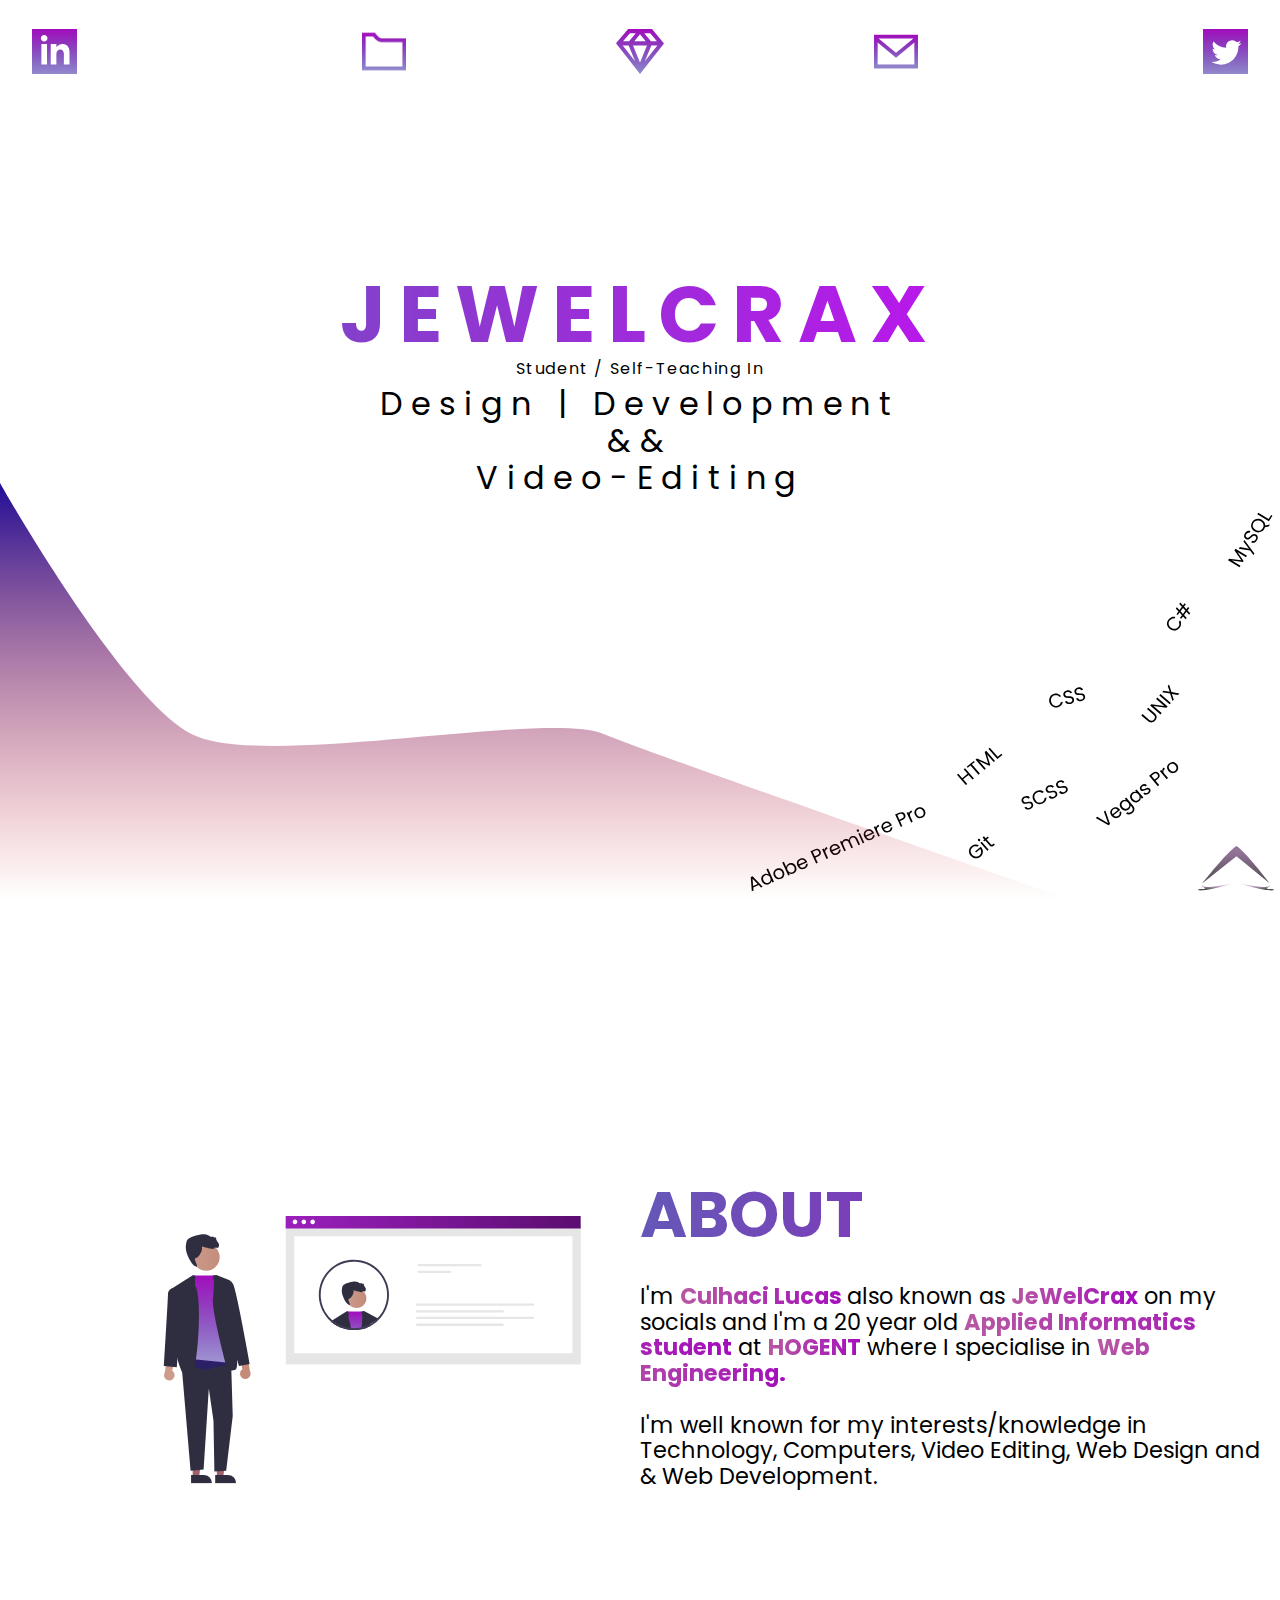
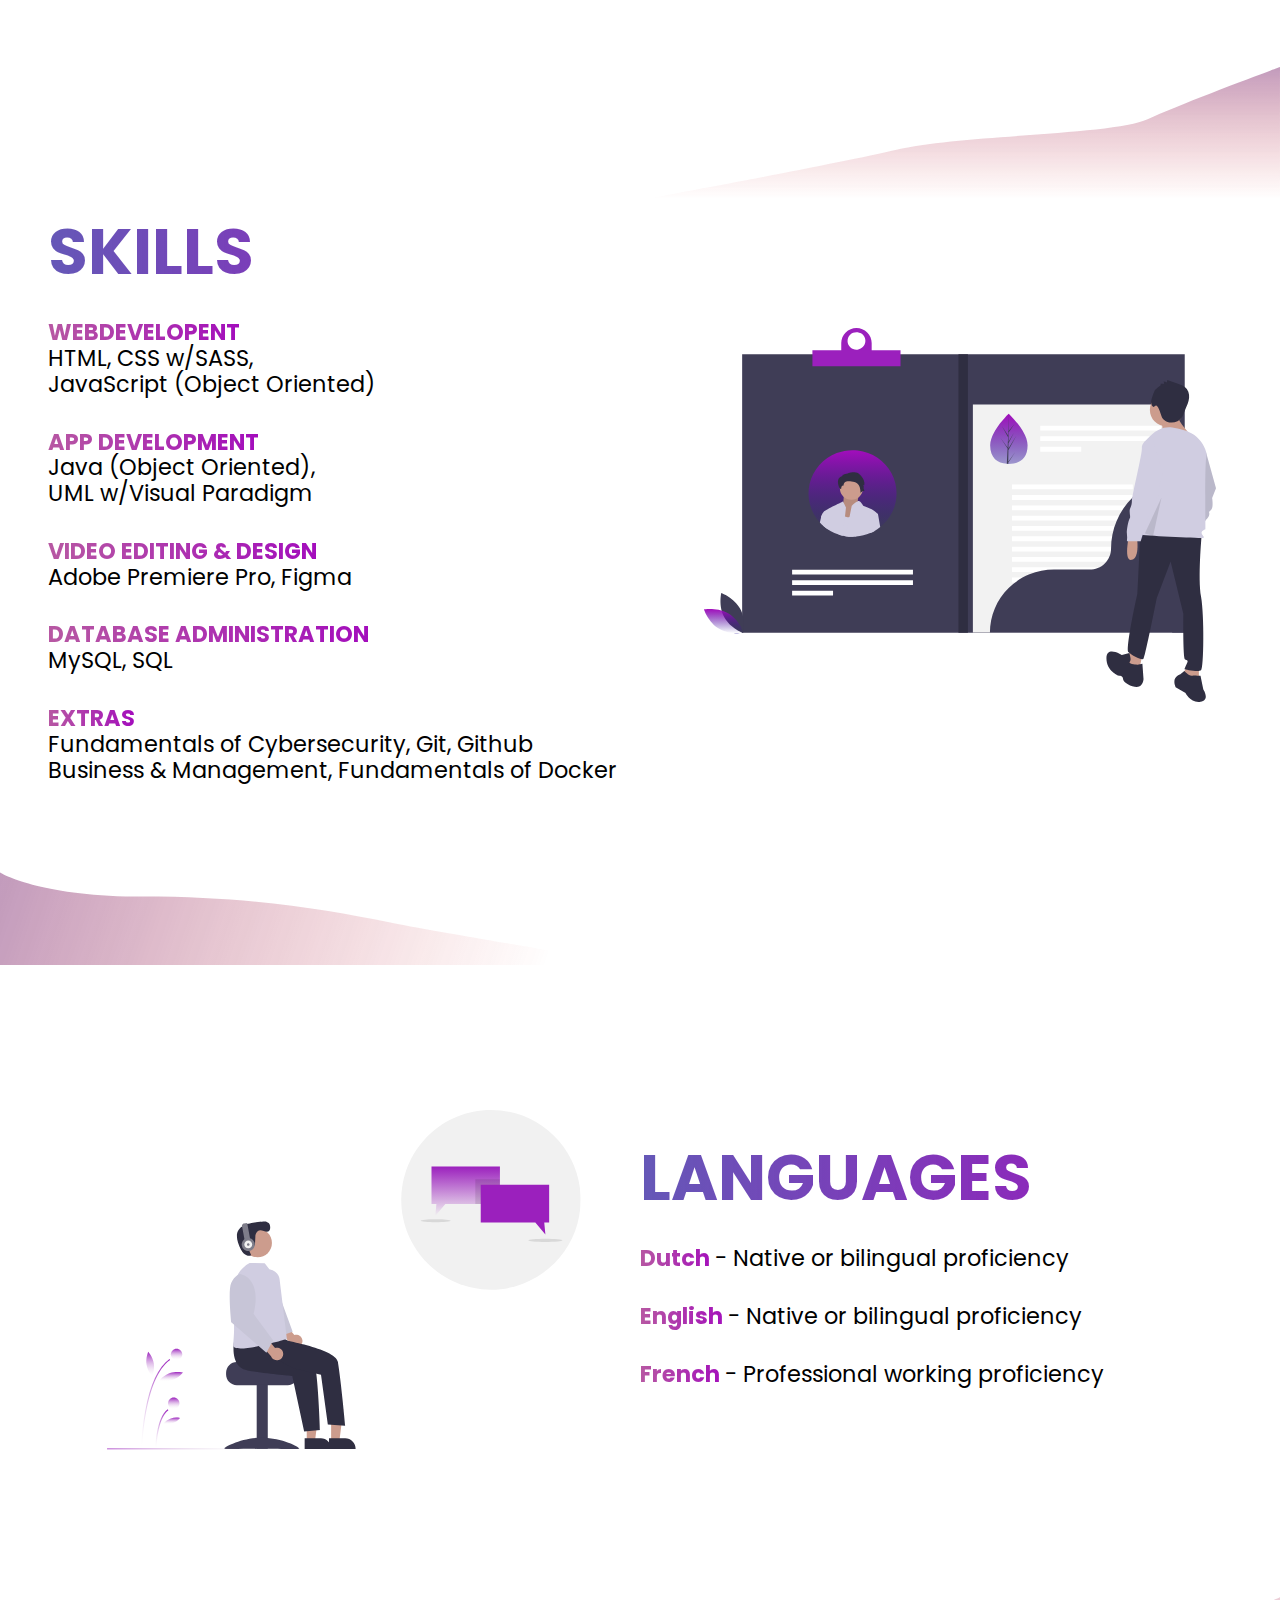
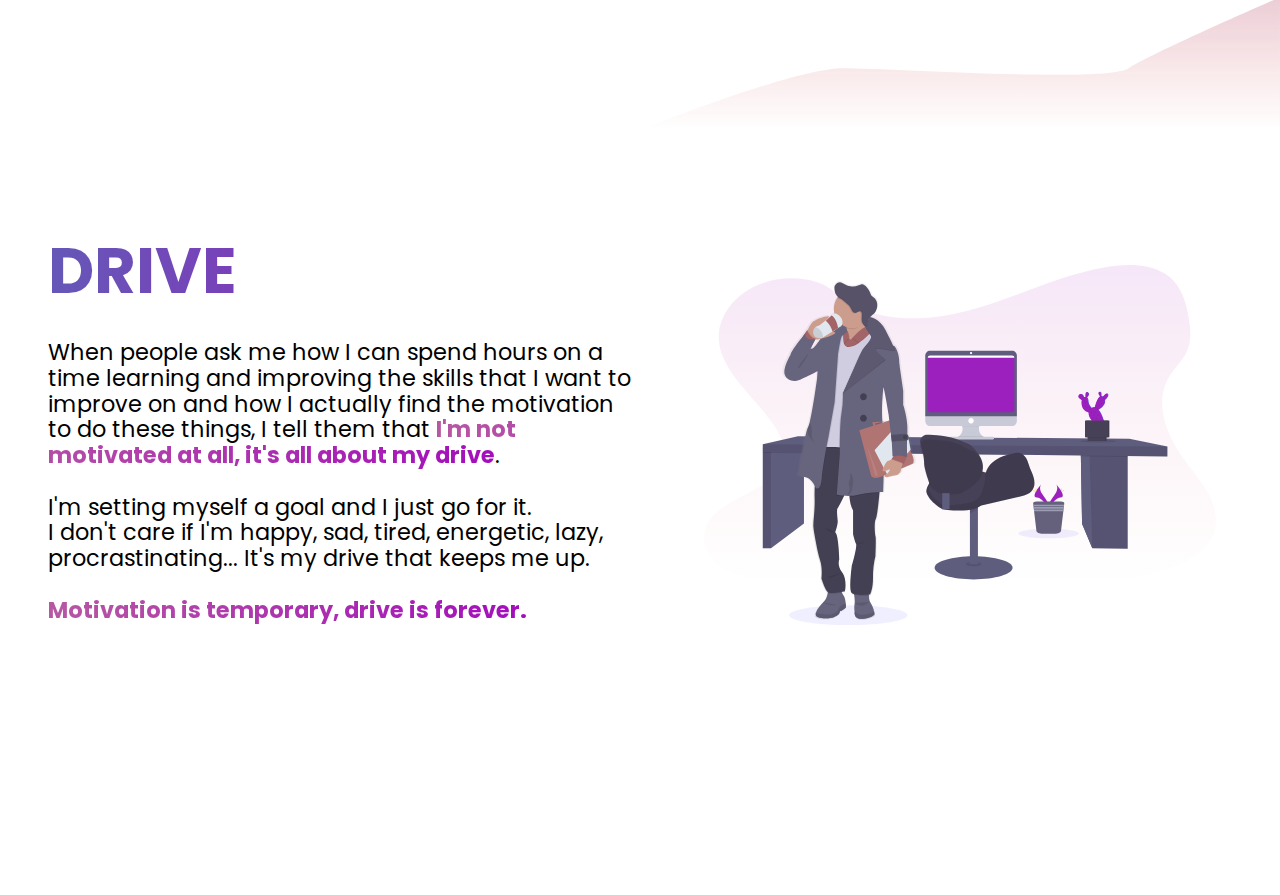
<file: index.html>
<!DOCTYPE html>
<html lang="en">
	<head>
		<meta charset="UTF-8" />
		<meta http-equiv="X-UA-Compatible" content="IE=edge" />
		<meta name="viewport" content="width=device-width, initial-scale=1.0" />
		<link rel="preconnect" href="https://fonts.googleapis.com" />
		<link rel="preconnect" href="https://fonts.gstatic.com" crossorigin />
		<!-- It's a link to the font that I'm using on the website. -->
		<link
			href="https://fonts.googleapis.com/css2?family=Poppins:wght@400;500;600;700&display=swap"
			rel="stylesheet"
		/>
		<link rel="icon" type="image/x-icon" href="#" />
		<link rel="stylesheet" href="../style/normalize.css" />
		<link rel="stylesheet" href="../style/style.css" />
		<link rel="icon" href="./img/svg/diamondIcon.svg" />
		<title>Home • JeWelCrax</title>
	</head>
	<body>
		<!-- It's a message that appears when the user is using the website in landscape mode. -->
		<h1 id="landscape">
			Please turn your device portrait<br />
			<br /><3
		</h1>

		<nav id="navigator">
			<ul>
				<li>
					<a href="https://www.linkedin.com/in/culhacilucas/">
						<img
							src="../img/svg/linkedinIcon.svg"
							alt="Linkedin icon"
						/>
					</a>
				</li>

				<li>
					<a href="./html/projects.html" id="projects"
						><img src="../img/svg/projects.png" alt="Projects"
					/></a>
				</li>
				<li>
					<a href="./index.html"
						><img src="../img/svg/diamond.svg" alt="Home button"
					/></a>
				</li>
				<li>
					<a href="./html/contact.html" id="contact"
						><img src="../img/svg/contact.svg" alt="Contact"
					/></a>
				</li>

				<li>
					<a href="https://twitter.com/JeWelCrax"
						><img src="../img/svg/twitter.svg" alt="Twitter icon"
					/></a>
				</li>
			</ul>
		</nav>

		<header>
			<div class="bodyHeader">
				<h1>JEWELCRAX</h1>
				<p id="smallTextHome">Student / Self-Teaching In</p>
				<p id="bigTextHome">
					Design | Development <br />
					&& <br />
					Video-Editing <br />
				</p>
			</div>

			<img id="waveformHome" src="../img/svg/waveformHome.svg" alt="" />
			<img
				src="../img/svg/floatingText.svg"
				alt=""
				id="waveFormHomeRight"
			/>
		</header>

		<section class="about">
			<div class="left image">
				<img
					src="../img/svg/about.svg"
					alt="Image for the about section"
				/>
			</div>
			<div class="right text">
				<h2>ABOUT</h2>
				<p>
					I'm
					<strong> Culhaci Lucas </strong> also known as
					<strong>JeWelCrax</strong> on my socials and I'm a 20 year
					old
					<strong>Applied Informatics student</strong>
					at <strong>HOGENT</strong> where I specialise in
					<strong>Web Engineering.</strong>
					<br /><br />
					I'm well known for my interests/knowledge in Technology,
					Computers, Video Editing, Web Design and & Web Development.
				</p>

				<img
					src="../img/svg/waveFormAbout.svg"
					alt=""
					class="waveFormRight"
				/>
			</div>
		</section>

		<section class="skills">
			<div class="left text">
				<div class="title">
					<h2>SKILLS</h2>
				</div>

				<div class="info">
					<p>
						<strong> WEBDEVELOPENT </strong>
						<br />
						HTML, CSS w/SASS,
						<br />
						JavaScript (Object Oriented)
					</p>

					<p>
						<strong> APP DEVELOPMENT </strong>
						<br />
						Java (Object Oriented),
						<br />
						UML w/Visual Paradigm
					</p>

					<p>
						<strong> VIDEO EDITING & DESIGN </strong>
						<br />
						Adobe Premiere Pro, Figma
					</p>

					<p>
						<strong>DATABASE ADMINISTRATION </strong>
						<br />
						MySQL, SQL
					</p>

					<p>
						<strong> EXTRAS </strong>
						<br />
						Fundamentals of Cybersecurity, Git, Github <br />
						Business & Management, Fundamentals of Docker
					</p>
				</div>

				<img
					src="../img/svg/waveFormSkills.svg"
					alt=""
					class="waveFormLeft"
				/>
			</div>

			<div class="right image">
				<img
					src="../img/svg/skills.svg"
					alt="Image for the skills section"
				/>
			</div>
		</section>

		<section class="languages">
			<div class="left image">
				<img
					src="../img/svg/languages.svg"
					alt="Image for the languages section"
				/>
			</div>
			<div class="right text">
				<h2>LANGUAGES</h2>

				<p>
					<strong> Dutch </strong> - Native or bilingual proficiency
				</p>
				<p>
					<strong> English </strong> - Native or bilingual proficiency
				</p>
				<p>
					<strong> French </strong> - Professional working proficiency
				</p>

				<img
					src="../img/svg/waveFormLanguages.svg"
					alt=""
					class="waveFormRight"
				/>
			</div>
		</section>

		<section class="drive">
			<div class="left text">
				<h2>DRIVE</h2>

				<p>
					When people ask me how I can spend hours on a time learning
					and improving the skills that I want to improve on and how I
					actually find the motivation to do these things, I tell them
					that
					<strong>
						I'm not motivated at all, it's all about my
						drive</strong
					>. <br /><br />
					I'm setting myself a goal and I just go for it. <br />

					I don't care if I'm happy, sad, tired, energetic, lazy,
					procrastinating... It's my drive that keeps me up.

					<br />
					<br />

					<strong> Motivation is temporary, drive is forever.</strong>
				</p>
			</div>
			<div class="right image">
				<img
					src="../img/svg/drive.svg"
					alt="Image for the drive section"
				/>
			</div>
		</section>

		<!-- A footer that links to the top of the page. -->
		<footer>
			<a href="#navigator"
				><img
					src="../img/svg/footer.svg"
					alt="Go back to the top of the page"
			/></a>
		</footer>

		<!-- Link to the JavaScript file : script.js -->
		<script src="../js/script.js"></script>
	</body>
</html>
</file>
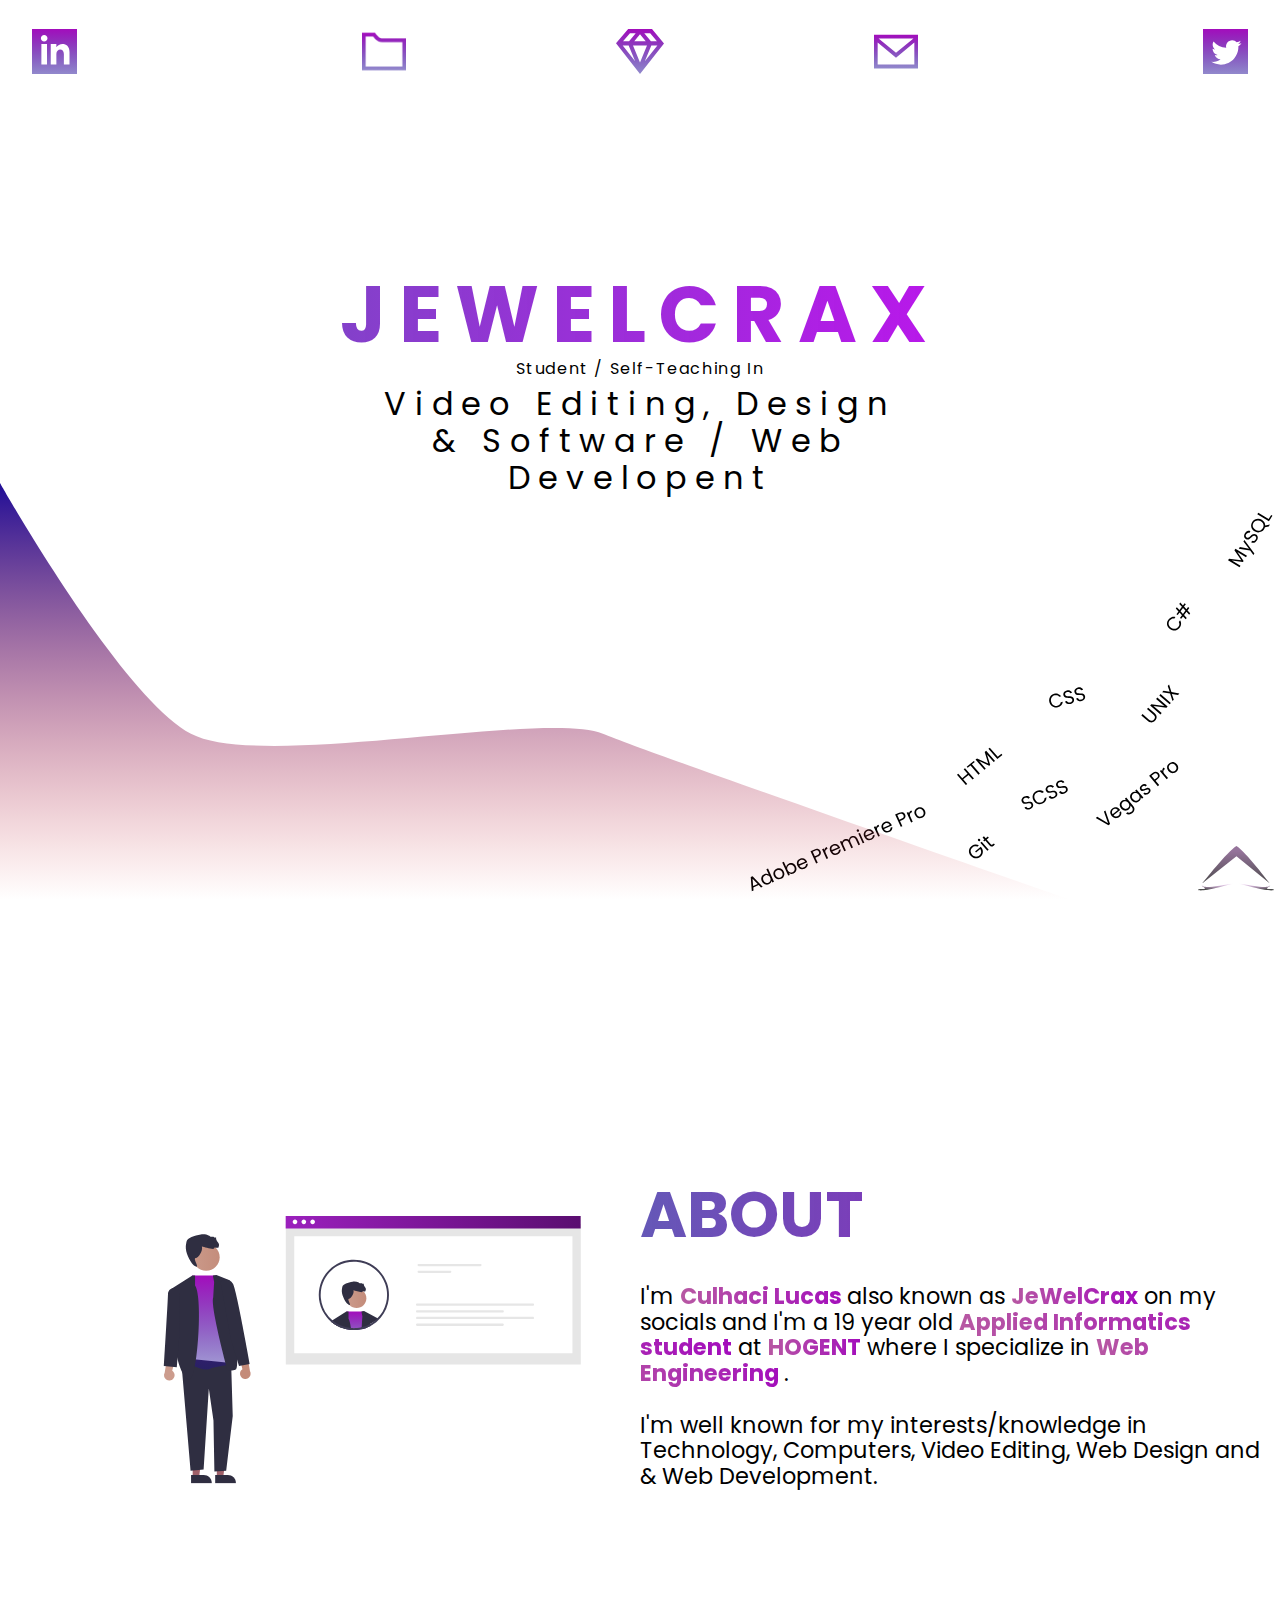
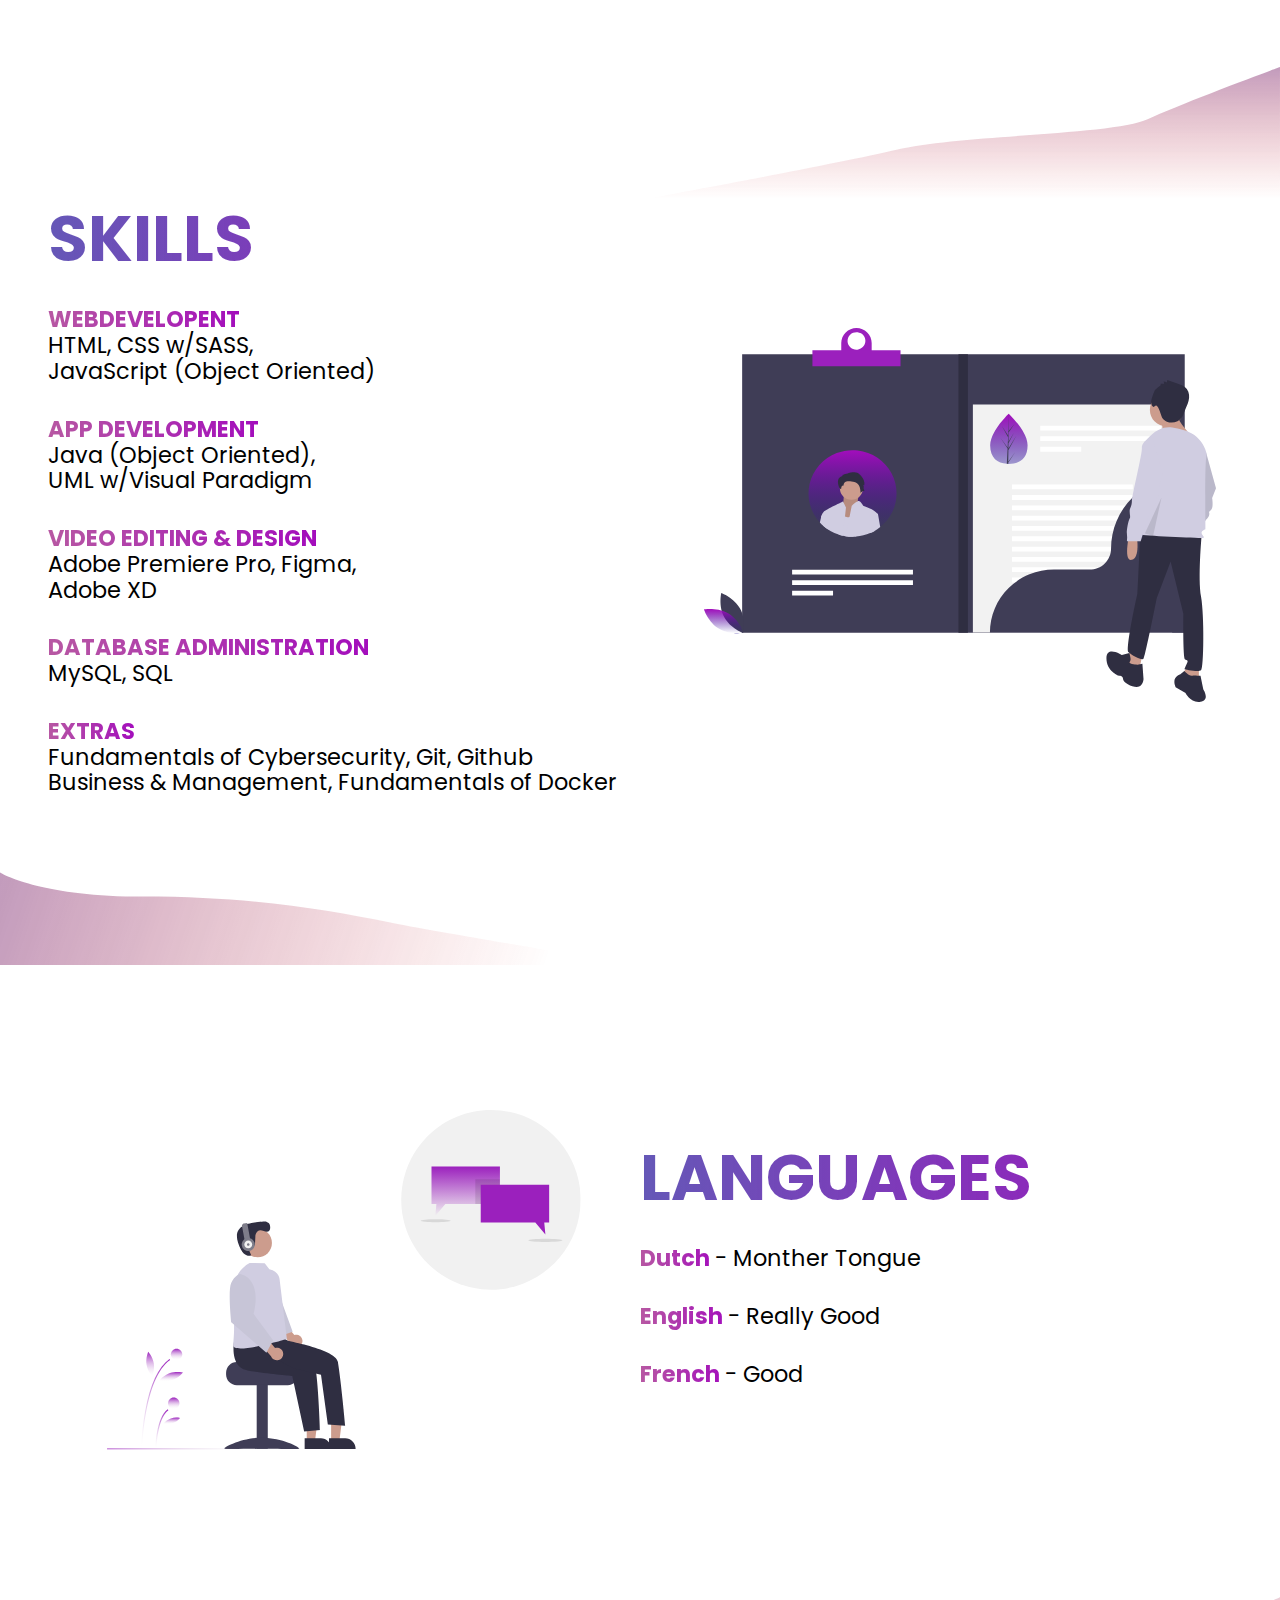
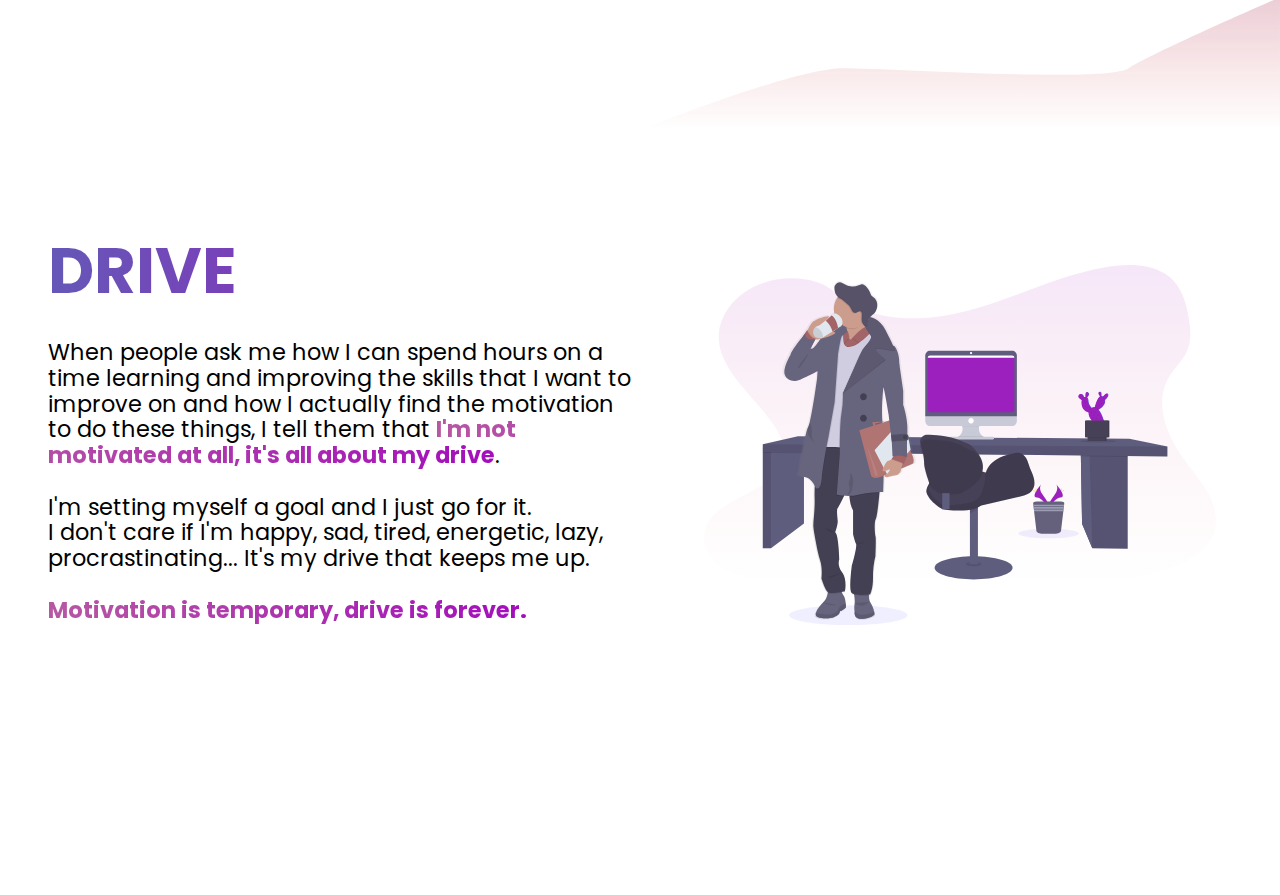
<file: html/index.html>
<!DOCTYPE html>
<html lang="en">
	<head>
		<meta charset="UTF-8" />
		<meta
			http-equiv="X-UA-Compatible"
			content="IE=edge"
		/>
		<meta
			name="viewport"
			content="width=device-width, initial-scale=1.0"
		/>
		<link
			rel="preconnect"
			href="https://fonts.googleapis.com"
		/>
		<link
			rel="preconnect"
			href="https://fonts.gstatic.com"
			crossorigin
		/>
		<link
			href="https://fonts.googleapis.com/css2?family=Poppins:wght@400;500;600;700&display=swap"
			rel="stylesheet"
		/>
		<link rel="icon" type="image/x-icon" href="#" />
		<link
			rel="stylesheet"
			href="../style/normalize.css"
		/>
		<link rel="stylesheet" href="../style/style.css" />
		<title>Index</title>
	</head>
	<body>
		<nav id="navigator">
			<ul>
				<li>
					<a
						href="https://www.linkedin.com/in/culhacilucas/"
					>
						<img
							src="../img/svg/linkedinIcon.svg"
							alt="Linkedin icon"
						/>
					</a>
				</li>

				<li>
					<a href="#" id="projects"
						><img
							src="../img/svg/projects.png"
							alt="Projects"
					/></a>
				</li>
				<li>
					<a href="./index.html"
						><img
							src="../img/svg/diamond.svg"
							alt="Home button"
					/></a>
				</li>
				<li>
					<a href="#" id="contact"
						><img
							src="../img/svg/contact.svg"
							alt="Contact"
					/></a>
				</li>

				<li>
					<a href="https://twitter.com/JeWelCrax"
						><img
							src="../img/svg/twitter.svg"
							alt="Twitter icon"
					/></a>
				</li>
			</ul>
		</nav>

		<header>
			<div class="bodyHeader">
				<h1>JEWELCRAX</h1>
				<p id="smallTextHome">
					Student / Self-Teaching In
				</p>
				<p id="bigTextHome">
					Video Editing, Design<br />
					& Software / Web<br />
					Developent
				</p>
			</div>
			<img
				id="waveformHome"
				src="../img/svg/waveformHome.svg"
				alt=""
			/>
			<img
				src="../img/svg/floatingText.svg"
				alt=""
				id="waveFormHomeRight"
			/>
		</header>

		<section class="about">
			<div class="left image">
				<img
					src="../img/svg/about.svg"
					alt="Image for the about section"
				/>
			</div>
			<div class="right text">
				<h2>ABOUT</h2>
				<p>
					I'm
					<strong> Culhaci Lucas </strong> also
					known as <strong>JeWelCrax</strong> on
					my socials and I'm a 19 year old
					<strong
						>Applied Informatics student</strong
					>
					at <strong>HOGENT</strong> where I
					specialize in
					<strong> Web Engineering </strong>.
					<br /><br />
					I'm well known for my
					interests/knowledge in Technology,
					Computers, Video Editing, Web Design and
					& Web Development.
				</p>

				<img
					src="../img/svg/waveFormAbout.svg"
					alt=""
					class="waveFormRight"
				/>
			</div>
		</section>

		<section class="skills">
			<div class="left text">
				<div class="title">
					<h2>SKILLS</h2>
				</div>

				<div class="info">
					<p>
						<strong> WEBDEVELOPENT </strong>
						<br />
						HTML, CSS w/SASS,
						<br />
						JavaScript (Object Oriented)
					</p>

					<p>
						<strong> APP DEVELOPMENT </strong>
						<br />
						Java (Object Oriented),
						<br />
						UML w/Visual Paradigm
					</p>

					<p>
						<strong>
							VIDEO EDITING & DESIGN
						</strong>
						<br />
						Adobe Premiere Pro, Figma,
						<br />
						Adobe XD<br />
					</p>

					<p>
						<strong
							>DATABASE ADMINISTRATION
						</strong>
						<br />
						MySQL, SQL
					</p>

					<p>
						<strong> EXTRAS </strong>
						<br />
						Fundamentals of Cybersecurity, Git,
						Github <br />
						Business & Management, Fundamentals
						of Docker
					</p>
				</div>

				<img
					src="../img/svg/waveFormSkills.svg"
					alt=""
					class="waveFormLeft"
				/>
			</div>

			<div class="right image">
				<img
					src="../img/svg/skills.svg"
					alt="Image for the skills section"
				/>
			</div>
		</section>

		<section class="languages">
			<div class="left image">
				<img
					src="../img/svg/languages.svg"
					alt="Image for the languages section"
				/>
			</div>
			<div class="right text">
				<h2>LANGUAGES</h2>

				<p>
					<strong> Dutch </strong> - Monther
					Tongue
				</p>
				<p>
					<strong> English </strong> - Really Good
				</p>
				<p><strong> French </strong> - Good</p>

				<img
					src="../img/svg/waveFormLanguages.svg"
					alt=""
					class="waveFormRight"
				/>
			</div>
		</section>

		<section class="drive">
			<div class="left text">
				<h2>DRIVE</h2>

				<p>
					When people ask me how I can spend hours
					on a time learning and improving the
					skills that I want to improve on and how
					I actually find the motivation to do
					these things, I tell them that
					<strong>
						I'm not motivated at all, it's all
						about my drive</strong
					>. <br /><br />
					I'm setting myself a goal and I just go
					for it. <br />

					I don't care if I'm happy, sad, tired,
					energetic, lazy, procrastinating... It's
					my drive that keeps me up.

					<br />
					<br />

					<strong>
						Motivation is temporary, drive is
						forever.</strong
					>
				</p>
			</div>
			<div class="right image">
				<img
					src="../img/svg/drive.svg"
					alt="Image for the drive section"
				/>
			</div>
		</section>

		<footer>
			<a href="#navigator"
				><img
					src="../img/svg/footer.svg"
					alt="Go back to the top of the page"
			/></a>
		</footer>

		<script src="../js/script.js"></script>
	</body>
</html>
</file>
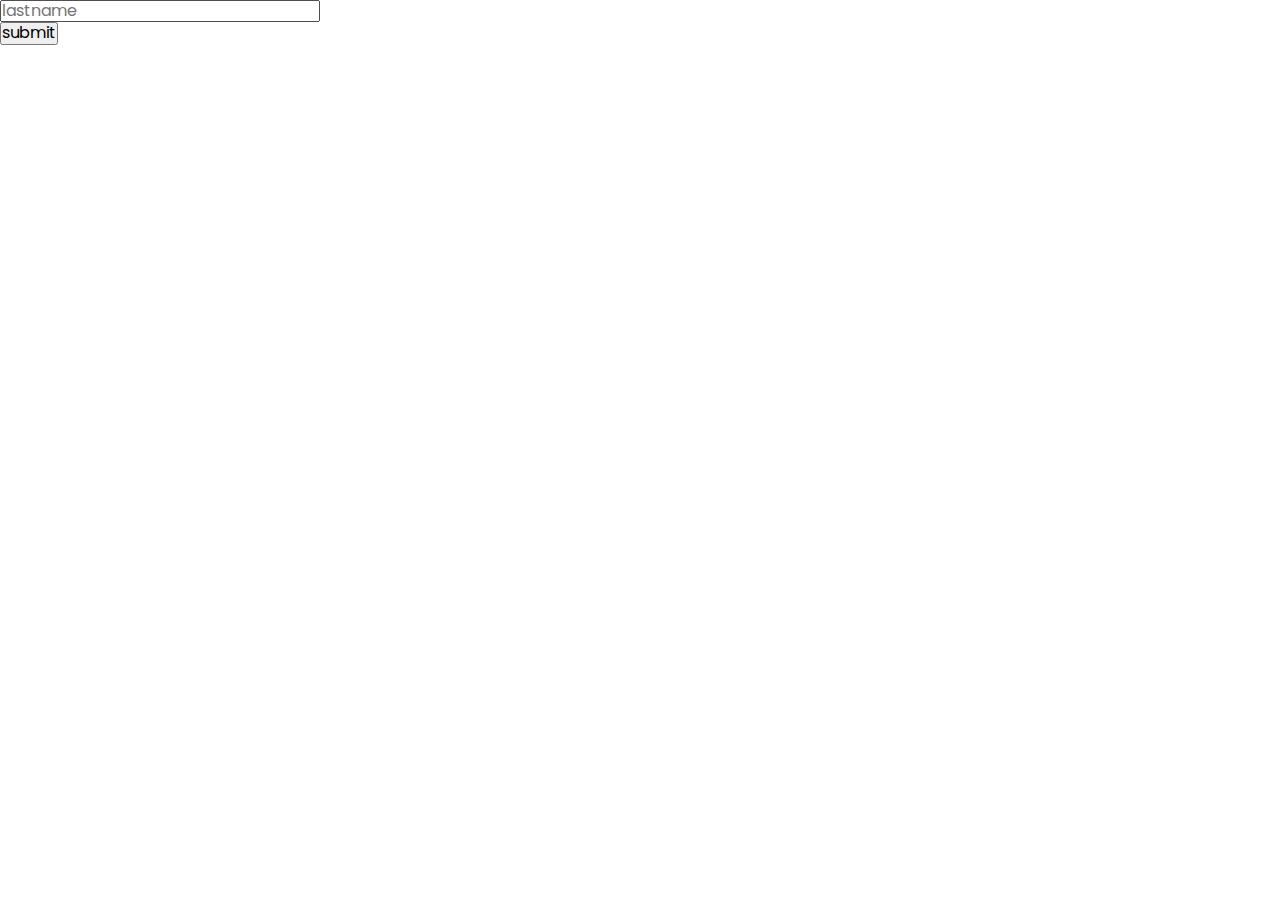
<file: html/contact.html>
<!DOCTYPE html>
<html lang="en">
	<head>
		<meta charset="UTF-8" />
		<meta http-equiv="X-UA-Compatible" content="IE=edge" />
		<meta name="viewport" content="width=device-width, initial-scale=1.0" />
		<link rel="preconnect" href="https://fonts.googleapis.com" />
		<link rel="preconnect" href="https://fonts.gstatic.com" crossorigin />
		<!-- It's a link to the font that I'm using on the website. -->
		<link
			href="https://fonts.googleapis.com/css2?family=Poppins:wght@400;500;600;700&display=swap"
			rel="stylesheet"
		/>
		<link rel="icon" type="image/x-icon" href="#" />
		<link rel="stylesheet" href="../style/normalize.css" />
		<link rel="stylesheet" href="../style/style.css" />
		<link rel="icon" href="./img/svg/diamondIcon.svg" />
		<title>Contact • JeWelCrax</title>
	</head>
	<body>
		<form action="#" method="post">
			<label for="lastname"></label>
			<input
				type="text"
				name="lastname"
				id="lastname"
				placeholder="lastname"
			/>
			<br />

			<input type="submit" value="submit" />
		</form>
	</body>
</html>
</file>
<file: style/style.css>
/* Importing the SCSS files into the style.scss file. */
/* Setting the default styling for the website. */
* {
  scroll-behavior: smooth;
  margin: 0;
  padding: 0;
  box-sizing: border-box;
  font-family: "Poppins", sans-serif;
}

/* Centering the image and adding a width to the image. */
.image {
  display: flex;
  justify-content: center;
  align-items: center;
  max-width: 100%;
}
.image img {
  width: 80%;
}

/* Hiding the image with the id of landscape. */
#landscape {
  display: none;
}

footer img {
  position: fixed;
  right: 0.5%;
  bottom: 1%;
  height: 5vh;
  opacity: 0.7;
}

header {
  height: 88vh;
  display: flex;
  position: relative;
}
header #waveformHome {
  left: 0;
  z-index: -10;
}
header #waveFormHomeRight {
  right: 0;
  height: 50%;
  z-index: -20;
}
header #waveformHome,
header #waveFormHomeRight {
  position: absolute;
  bottom: 0;
}
header .bodyHeader {
  width: 100%;
  height: 100%;
  padding-top: 10rem;
  position: relative;
}
header .bodyHeader h1 {
  margin: 0;
  font-size: 5rem;
  letter-spacing: 0.8rem;
  /* Creating a gradient background for the text. */
  background: -webkit-linear-gradient(180deg, rgb(215, 0, 253), rgba(32, 13, 151, 0.69));
  -webkit-background-clip: text;
  -webkit-text-fill-color: transparent;
}
header .bodyHeader h1,
header .bodyHeader p {
  text-align: center;
}
header .bodyHeader #bigTextHome {
  font-size: 2rem;
  margin-top: 0.5rem;
  letter-spacing: 0.55rem;
}
header .bodyHeader #smallTextHome {
  letter-spacing: 0.1rem;
}

section {
  height: 85vh;
  display: grid;
  grid-template-columns: repeat(2, 1fr);
}
section strong {
  background: -webkit-linear-gradient(180deg, rgb(163, 13, 188), rgba(151, 13, 121, 0.69));
  -webkit-background-clip: text;
  -webkit-text-fill-color: transparent;
}
section h2 {
  font-size: 4rem;
  text-decoration: underline;
  background: -webkit-linear-gradient(180deg, rgb(163, 13, 188), rgba(32, 13, 151, 0.69));
  -webkit-background-clip: text;
  -webkit-text-fill-color: transparent;
}
section p {
  font-size: 1.4rem;
}
section h2,
section p {
  padding-bottom: 2rem;
}
section .right,
section .left {
  height: 100vh;
}
section .left {
  padding-left: 3rem;
}
section .textUnderline {
  text-decoration: underline;
}
section .text {
  display: flex;
  justify-content: center;
  align-items: left;
  flex-direction: column;
  position: relative;
}
section .waveFormRight {
  right: 0;
}
section .waveFormLeft {
  left: 0;
}
section .waveFormRight,
section .waveFormLeft {
  position: absolute;
  bottom: 0;
  opacity: 0.8;
  width: 100%;
}

nav {
  height: 12vh;
}
nav ul {
  display: grid;
  grid-template-columns: repeat(5, 1fr);
  list-style-type: none;
  margin: 0;
  padding: 0;
  text-align: center;
  align-items: center;
  width: 100%;
  height: 100%;
}
nav ul li:first-of-type {
  text-align: left;
  margin-left: 2rem;
}
nav ul li img {
  height: 2.8rem;
}
nav ul li:last-of-type {
  text-align: right;
  margin-right: 2rem;
}

@media screen and (min-width: 0px) and (max-width: 300px) {
  section {
    height: 100vh;
    display: flex;
    flex-direction: column;
    padding-bottom: 3rem;
  }
  section .left {
    padding-left: 3rem;
  }
  section .left,
section .right {
    height: 100vh;
    padding-left: 1.5rem;
    padding-right: 1rem;
  }
  section .textUnderline {
    text-decoration: underline;
  }
  section .text {
    display: flex;
    justify-content: center;
    align-items: left;
    flex-direction: column;
  }
  section .waveFormRight {
    right: 0;
  }
  section .waveFormLeft {
    left: 0;
  }
  section .waveFormRight,
section .waveFormLeft {
    position: absolute;
    bottom: 0;
    max-width: 100%;
    opacity: 0.6;
  }
  section h2 {
    font-size: 2rem;
  }
  section p {
    font-size: 1.1rem;
  }
  .skills .text {
    height: 120rem;
  }
  nav {
    height: 12vh;
  }
  nav ul li img {
    height: 2.8rem;
  }
  nav ul li:first-of-type,
nav ul li:last-of-type {
    margin: auto;
  }
  header #waveformHome {
    max-width: 100%;
    height: 55%;
    z-index: -1;
  }
  header .bodyHeader h1 {
    font-size: 1.4rem;
  }
  header .bodyHeader #smallTextHome {
    margin-top: 0.4rem;
    margin-bottom: 1rem;
  }
  header .bodyHeader #bigTextHome {
    margin-left: 2rem;
    margin-right: 2rem;
  }
  header .bodyHeader #smallTextHome,
header .bodyHeader #bigTextHome {
    font-size: 1rem;
  }
  .image {
    display: none;
  }
}
@media screen and (min-width: 300px) and (max-width: 550px) {
  section {
    height: auto;
    display: flex;
    flex-direction: column;
  }
  section .left,
section .right {
    padding-left: 3rem;
    padding-right: 3rem;
  }
  section .waveFormRight,
section .waveFormLeft {
    max-width: 100%;
    opacity: 0.6;
  }
  section h2 {
    font-size: 2.8rem;
  }
  section p {
    font-size: 1.2rem;
  }
  nav ul li img {
    height: 3.5rem;
  }
  nav ul li:first-of-type,
nav ul li:last-of-type {
    margin: auto;
  }
  header #waveformHome {
    max-width: 100%;
    height: 55%;
    z-index: -1;
  }
  header .bodyHeader h1 {
    font-size: 2.2rem;
  }
  header .bodyHeader #smallTextHome {
    font-size: 1rem;
    margin-top: 0.8rem;
    margin-bottom: 2rem;
  }
  header .bodyHeader #bigTextHome {
    font-size: 1.2rem;
    margin-left: 2rem;
    margin-right: 2rem;
  }
  .image {
    display: none;
  }
}
@media screen and (max-width: 950px) and (max-height: 450px) {
  #landscape {
    display: block;
    position: absolute;
    width: 80%;
    text-align: center;
    top: 50%;
    left: 50%;
    transform: translate(-50%, -50%);
    letter-spacing: 0.8rem;
    background: -webkit-linear-gradient(180deg, rgb(163, 13, 188), rgba(32, 13, 151, 0.69));
    -webkit-background-clip: text;
    -webkit-text-fill-color: transparent;
  }
  nav,
header,
section,
footer {
    display: none;
  }
}
@media screen and (min-width: 551px) and (max-width: 1200px) {
  header #waveformHome {
    width: 100%;
  }
}
@media screen and (max-width: 1200px) {
  #waveFormHomeRight {
    display: none;
    z-index: -2;
  }
}/*# sourceMappingURL=style.css.map */
</file>
